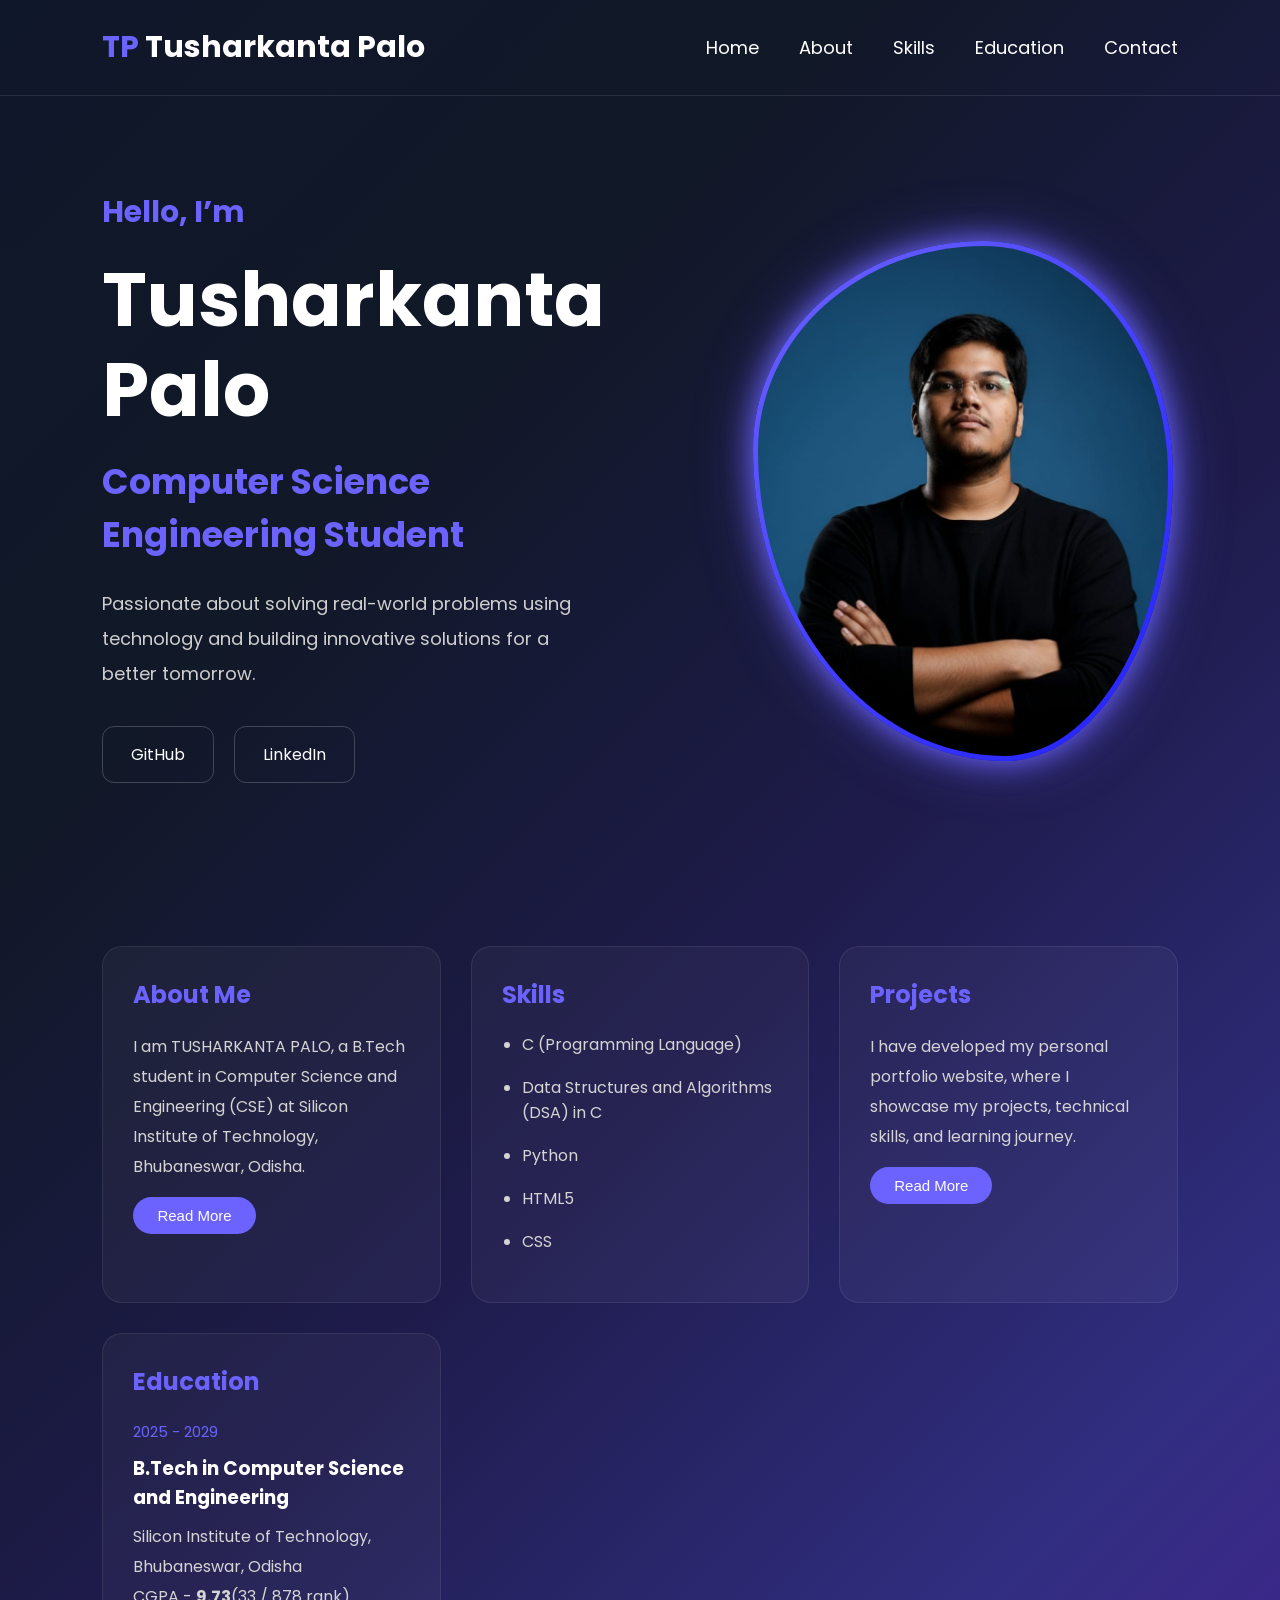
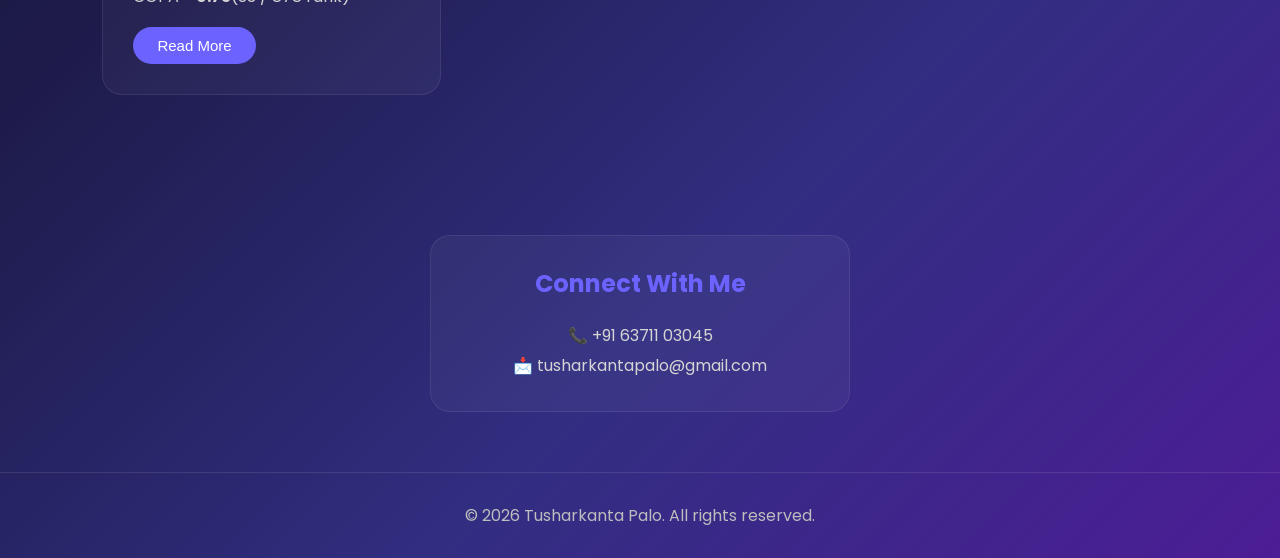
<file: index.html>
<!DOCTYPE html>
<html lang="en">
<head>
  <meta charset="UTF-8" />
  <meta name="viewport" content="width=device-width, initial-scale=1.0"/>
  <title>Tusharkanta Palo | Portfolio</title>

  <link rel="preconnect" href="https://fonts.googleapis.com">
  <link rel="preconnect" href="https://fonts.gstatic.com" crossorigin>
  <link href="https://fonts.googleapis.com/css2?family=Poppins:wght@300;400;500;600;700&display=swap" rel="stylesheet">

  <link rel="stylesheet" href="style.css">

  <title>Tusharkanta Palo | Portfolio</title>

  <meta name="description"
    content="Portfolio of Tusharkanta Palo - Computer Science Engineering Student, Python Developer, C Programmer, and Software Engineering Enthusiast.">

  <meta property="og:title"
    content="Tusharkanta Palo | Portfolio">

  <meta property="og:description"
    content="Explore my projects, technical skills, education, and software development journey.">

  <meta property="og:type"
    content="website">

  <meta property="og:url"
    content="https://tusharkantapalo.github.io/personal-portfolio/">

  <meta property="og:image"
    content="https://tusharkantapalo.github.io/personal-portfolio/preview.png">
</head>
<body>

  <!-- Navbar -->
  <nav class="navbar">
    <div class="logo">
      <span>TP</span> Tusharkanta Palo
    </div>

    <ul class="nav-links">
      <li><a href="#">Home</a></li>
      <li><a href="#">About</a></li>
      <li><a href="#">Skills</a></li>
      <li><a href="#">Education</a></li>
      <li><a href="#">Contact</a></li>
    </ul>
  </nav>

  <!-- Hero Section -->
  <section class="hero">

    <div class="hero-left">
      <h3>Hello, I’m</h3>

      <h1>Tusharkanta Palo</h1>

      <h2>Computer Science Engineering Student</h2>

      <p>
        Passionate about solving real-world problems using technology
        and building innovative solutions for a better tomorrow.
      </p>

      <!-- Buttons -->
      <div class="social-buttons">

        <a href="https://github.com/tusharkantapalo" target="_blank" class="btn-social">
          GitHub
        </a>

        <a href="https://www.linkedin.com/in/tusharkanta-palo-70a258379/" target="_blank" class="btn-social">
          LinkedIn
        </a>

      </div>
    </div>

    <!-- Right Side Image -->
    <div class="hero-right">

      <div class="image-shape">
        <img src="./profile.jpeg" alt="Tusharkanta Palo">
      </div>

    </div>

  </section>

  <!-- Cards Section -->
  <section class="cards-container">

    <!-- ABOUT SECTION -->
    <div class="card">
        <h2>About Me</h2>

        <p>
            I am TUSHARKANTA PALO, a B.Tech student in Computer Science and Engineering (CSE) at Silicon Institute of Technology, Bhubaneswar, Odisha.
        </p>

        <div id="aboutMore" class="more-text">
            <p>
                I am passionate about technology, software development, and problem-solving, with interests in Artificial Intelligence, Data Science, and Software Engineering.
            </p>

            <p>
                I have a strong foundation in C, Python, and Data Structures & Algorithms (DSA), complemented by hands-on experience with HTML and CSS for building responsive web applications. I enjoy solving complex problems, developing practical software solutions, and continuously enhancing my expertise in software engineering, full-stack development, and emerging technologies.
            </p>
        </div>

        <button class="read-btn" onclick="toggleAbout()" id="aboutBtn">
            Read More
        </button>
    </div>


    <!-- Skills -->
    <div class="card">
      <h2>Skills</h2>

      <ul class="skills-list">
        <li>C (Programming Language)</li>
        <li>Data Structures and Algorithms (DSA) in C</li>
        <li>Python</li>
        <li>HTML5</li>
        <li>CSS</li>
      </ul>
    </div>

    <!-- PROJECT SECTION -->
    <div class="card">
        <h2>Projects</h2>

        <!-- Visible Initially -->
        <p>
            I have developed my personal portfolio website, where I showcase my
            projects, technical skills, and learning journey.
        </p>

        <!-- Hidden Initially -->
        <div id="projectMore" class="more-text">
            <p>
                Additionally, I built a <strong>Subscription Billing Engine</strong>
                in Python using the <strong>Test-Driven Development (TDD)</strong>
                approach, demonstrating object-oriented design, clean code
                practices, and comprehensive unit testing.
            </p>
        </div>

        <button class="read-btn" onclick="toggleProject()" id="projectBtn">
            Read More
        </button>
    </div>

    <!-- EDUCATION SECTION -->
    <div class="card">
        <h2>Education</h2>

        <!-- Visible First -->
        <div class="education-item">
            <span>2025 - 2029</span>
            <h3>B.Tech in Computer Science and Engineering</h3>
            <p>Silicon Institute of Technology, Bhubaneswar, Odisha</p>
            <p>CGPA - <strong>9.73</strong>(33 / 878 rank)</p>
        </div>

        <!-- Hidden Initially -->
        <div id="eduMore" class="more-text">

            <div class="education-item">
                <span>2023</span>
                <h3>12th Standard</h3>
                <p>Saraswati Vidya Mandir H.S. School, Berhampur, Odisha</p>
                <p><strong>CHSE Board</strong> — 84%</p>
            </div>

            <div class="education-item">
                <span>2021</span>
                <h3>10th Standard</h3>
                <p>Saraswati Sishu Vidya Mandir, Berhampur, Odisha</p>
                <p><strong>BSE Board</strong> — 95%</p>
            </div>

        </div>

        <button class="read-btn" onclick="toggleEducation()" id="eduBtn">
            Read More
        </button>
    </div>

  </section>
  <!-- Contact Section -->
    <div class="contact">
        <div class="card">
            <h2 style="text-align: center;">Connect With Me</h2>

            <p style="text-align: center;">📞 +91 63711 03045</p>
            <p style="text-align: center;">📩 tusharkantapalo@gmail.com</p>
        </div>
    </div>
  <script>

function toggleAbout(){

    var moreText = document.getElementById("aboutMore");
    var btn = document.getElementById("aboutBtn");

    if(moreText.style.display === "block"){
        moreText.style.display = "none";
        btn.innerHTML = "Read More";
    }
    else{
        moreText.style.display = "block";
        btn.innerHTML = "Read Less";
    }
}


function toggleEducation(){

    var moreText = document.getElementById("eduMore");
    var btn = document.getElementById("eduBtn");

    if(moreText.style.display === "block"){
        moreText.style.display = "none";
        btn.innerHTML = "Read More";
    }
    else{
        moreText.style.display = "block";
        btn.innerHTML = "Read Less";
    }
}

function toggleProject(){

    var moreText = document.getElementById("projectMore");
    var btn = document.getElementById("projectBtn");

    if(moreText.style.display === "block"){
        moreText.style.display = "none";
        btn.innerHTML = "Read More";
    }
    else{
        moreText.style.display = "block";
        btn.innerHTML = "Read Less";
    }
}

</script>

  <!-- Footer -->
  <footer>
    <p>&copy; 2026 Tusharkanta Palo. All rights reserved.</p>
  </footer>

</body>
</html>
</file>
<file: style.css>
*{
    margin:0;
    padding:0;
    box-sizing:border-box;
}

body{
    font-family:'Poppins', sans-serif;
    background:#050816;
    color:white;
}

/* Navbar */

.navbar{
    width:100%;
    padding:25px 8%;
    display:flex;
    justify-content:space-between;
    align-items:center;
    border-bottom:1px solid rgba(255,255,255,0.1);
}

.logo{
    font-size:30px;
    font-weight:700;
}

.logo span{
    color:#6c63ff;
}

.nav-links{
    display:flex;
    gap:40px;
    list-style:none;
}

.nav-links a{
    text-decoration:none;
    color:white;
    font-size:18px;
    transition:0.3s;
}

.nav-links a:hover{
    color:#6c63ff;
}

/* Hero Section */

.hero{
    width:100%;
    min-height:90vh;
    display:flex;
    align-items:center;
    justify-content:space-between;
    padding:70px 8%;
}

/* Left Side */

.hero-left{
    width:50%;
}

.hero-left h3{
    color:#6c63ff;
    font-size:30px;
    margin-bottom:20px;
}

.hero-left h1{
    font-size:75px;
    line-height:90px;
    margin-bottom:20px;
}

.hero-left h2{
    font-size:35px;
    color:#6c63ff;
    margin-bottom:25px;
}

.hero-left p{
    color:#cfcfcf;
    line-height:35px;
    font-size:18px;
    width:90%;
    margin-bottom:35px;
}

/* Buttons */

.social-buttons{
    display:flex;
    gap:20px;
    margin-bottom:30px;
}

.btn-social{
    padding:15px 28px;
    border:1px solid rgba(255,255,255,0.2);
    border-radius:12px;
    text-decoration:none;
    color:white;
    transition:0.3s;
}

.btn-social:hover{
    background:#6c63ff;
}

.main-btn{
    padding:18px 35px;
    border:none;
    border-radius:14px;
    background:#6c63ff;
    color:white;
    font-size:18px;
    cursor:pointer;
    transition:0.3s;
}

.main-btn:hover{
    transform:translateY(-3px);
}

/* Right Side */

.hero-right{
    width:40%;
    display:flex;
    justify-content:center;
}

.image-shape{
    width:420px;
    height:520px;
    background:linear-gradient(135deg,#6c63ff,#1f1fff);
    padding:5px;

    border-radius:
    55% 45% 40% 60% /
    40% 45% 55% 60%;

    box-shadow:
    0 0 30px #6c63ff,
    0 0 60px rgba(108,99,255,0.4);

    animation:float 5s ease-in-out infinite;
}

.image-shape img{
    width:100%;
    height:100%;
    object-fit:cover;

    border-radius:
    55% 45% 40% 60% /
    40% 45% 55% 60%;
}

/* Animation */

@keyframes float{
    0%{
        transform:translateY(0px);
    }

    50%{
        transform:translateY(-15px);
    }

    100%{
        transform:translateY(0px);
    }
}

/* Cards */

.cards-container{
    width:100%;
    padding:40px 8% 80px;
    display:grid;
    grid-template-columns:repeat(auto-fit,minmax(280px,1fr));
    gap:30px;
}

.card{
    background:rgba(255,255,255,0.04);
    border:1px solid rgba(255,255,255,0.08);
    border-radius:20px;
    padding:30px;
    transition:0.3s;
}

.card:hover{
    transform:translateY(-10px);
    box-shadow:0 0 20px rgba(108,99,255,0.3);
}

.card h2{
    margin-bottom:20px;
    color:#6c63ff;
}

.card p{
    color:#d4d4d4;
    line-height:30px;
}

.skills-list{
    padding-left:20px;
}

.skills-list li{
    margin-bottom:18px;
    color:#d4d4d4;
}

.education-item span{
    color:#6c63ff;
    font-size:15px;
}

.education-item h3{
    margin-top:10px;
    margin-bottom:10px;
}

.small-btn{
    margin-top:20px;
    padding:12px 25px;
    background:#6c63ff;
    border:none;
    border-radius:10px;
    color:white;
    cursor:pointer;
}

/* Footer */

footer{
    text-align:center;
    padding:30px;
    border-top:1px solid rgba(255,255,255,0.1);
    color:#bdbdbd;
}

/* Responsive */

@media(max-width:1000px){

    .hero{
        flex-direction:column;
        gap:60px;
    }

    .hero-left{
        width:100%;
    }

    .hero-right{
        width:100%;
    }

    .hero-left h1{
        font-size:55px;
        line-height:65px;
    }

    .nav-links{
        display:none;
    }
}
body{
    font-family:'Poppins', sans-serif;
    
    background:
    linear-gradient(
        135deg,
        #0f172a,
        #111827,
        #1e1b4b,
        #312e81,
        #4c1d95
    );

    min-height:100vh;
    color:white;
}
.more-text{
    display:none;
    margin-top:15px;
}

.read-btn{
    margin-top:15px;
    padding:10px 24px;
    border:none;
    border-radius:30px;
    background:#6c63ff;
    color:white;
    font-size:15px;
    cursor:pointer;
    transition:0.3s;
}

.read-btn:hover{
    background:#5548ff;
    transform:scale(1.05);
}

.project-list{
    list-style: disc;
    padding-left: 20px;
}

.project-list li{
    color:#d4d4d4;
    line-height:28px;
    margin-bottom:18px;
}

.project-list strong{
    color:#ffffff;
}

.contact{
    display: flex;
    justify-content: center;
    margin: 60px 0;
}

.contact .card{
    width: 420px;
    max-width: 90%;
}
</file>
